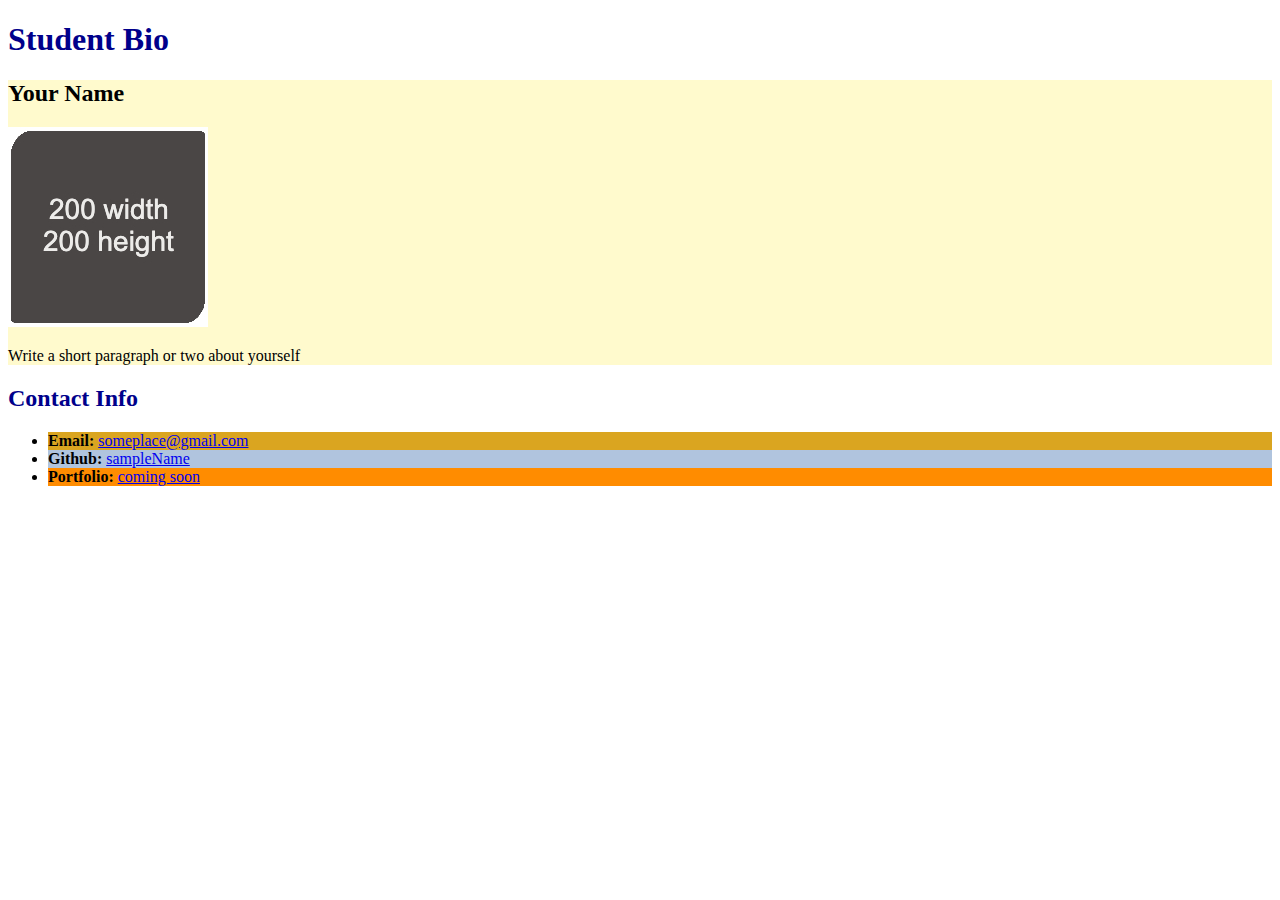
<file: activity-solutions/01-HTML-Git-CSS/08-Stu_Attributes/index.html>
<!DOCTYPE html>
<html lang="en-US">
  <head>
    <meta charset="UTF-8" />
    <title>Student Bio With Attributes</title>
    <!-- Link to stylesheet using rel and href attributes -->
    <link rel="stylesheet" href="./assets/css/style.css" />
  </head>

  <body>
    <header class="headers">
      <h1>Student Bio</h1>
    </header>
    <!-- TODO: add class attribute -->
    <section class="section">
      <h2>Your Name</h2>
      <!-- TODO: modify img attributes -->
      <img
        src="./assets/images/image-1.jpg"
        alt="200 pixel width and height placeholder"
      />
      <p>Write a short paragraph or two about yourself</p>
    </section>
    <!-- TODO: add class attribute -->
    <section>
      <h2 class="headers">Contact Info</h2>
      <ul>
        <!-- TODO: add id attribute -->
        <li id="email">
          <strong>Email:</strong> <a href="#">someplace@gmail.com</a>
        </li>
        <!-- TODO: add id attribute -->
        <li id="github"><strong>Github:</strong> <a href="#">sampleName</a></li>
        <!-- TODO: add id attribute -->
        <li id="portfolio">
          <strong>Portfolio:</strong> <a href="#">coming soon</a>
        </li>
      </ul>
    </section>
  </body>
</html>
</file>
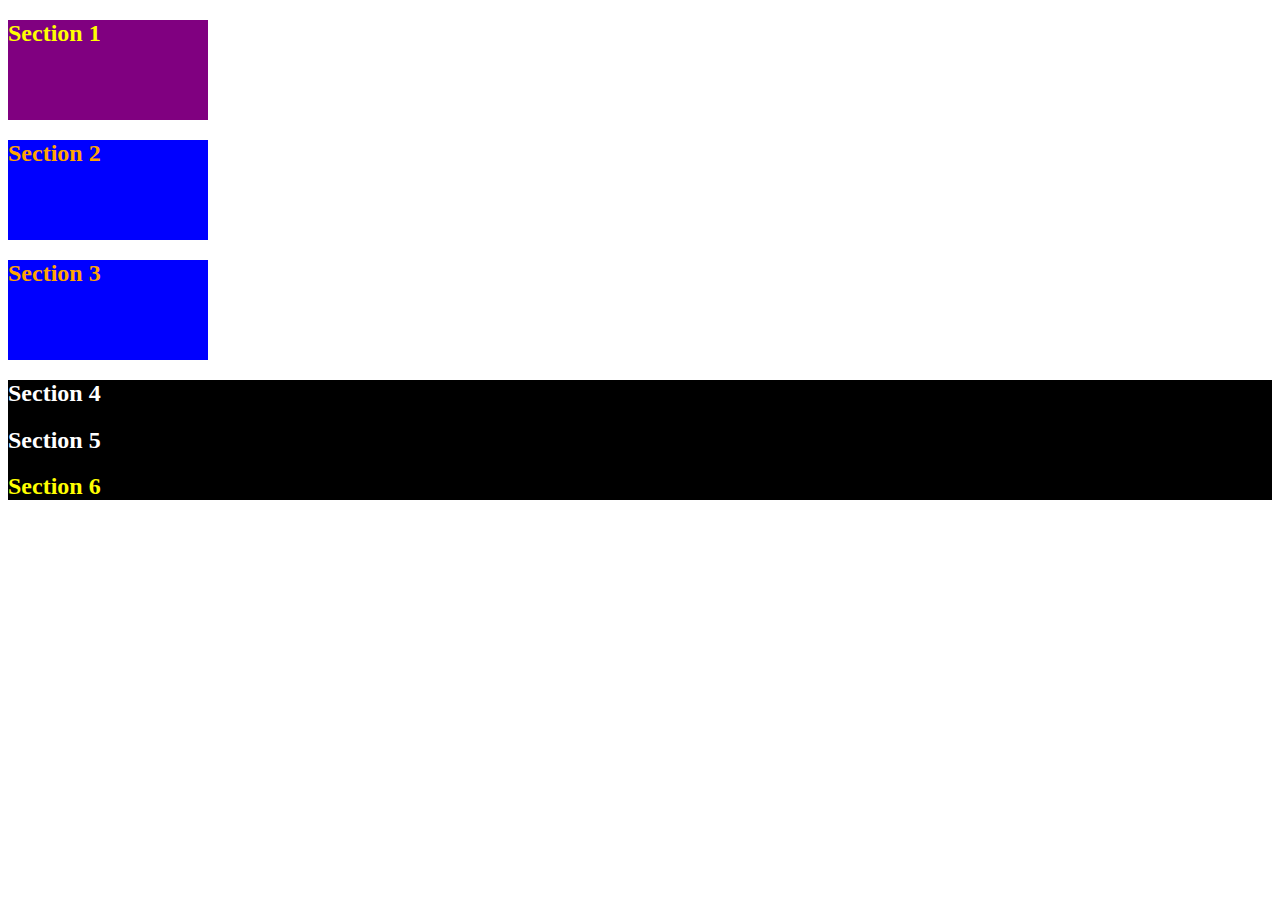
<file: activity-solutions/01-HTML-Git-CSS/10-Stu_CSS-color/index.html>
<!DOCTYPE html>
<html lang="en-US">
  <head>
    <meta charset="UTF-8" />
    <title>Colors</title>
    <link rel="stylesheet" href="./assets/css/style.css" />
  </head>

  <body>
    <section class="section" id="section-1">
      <h2>Section 1</h2>
    </section>

    <section class="section section-blue">
      <h2>Section 2</h2>
    </section>

    <section class="section section-blue">
      <h2>Section 3</h2>
    </section>

    <div class="container">
      <section class="text-white">
        <h2>Section 4</h2>
      </section>

      <section class="text-white">
        <h2>Section 5</h2>
      </section>

      <section id="section-6">
        <h2>Section 6</h2>
      </section>
    </div>
  </body>
</html>
</file>
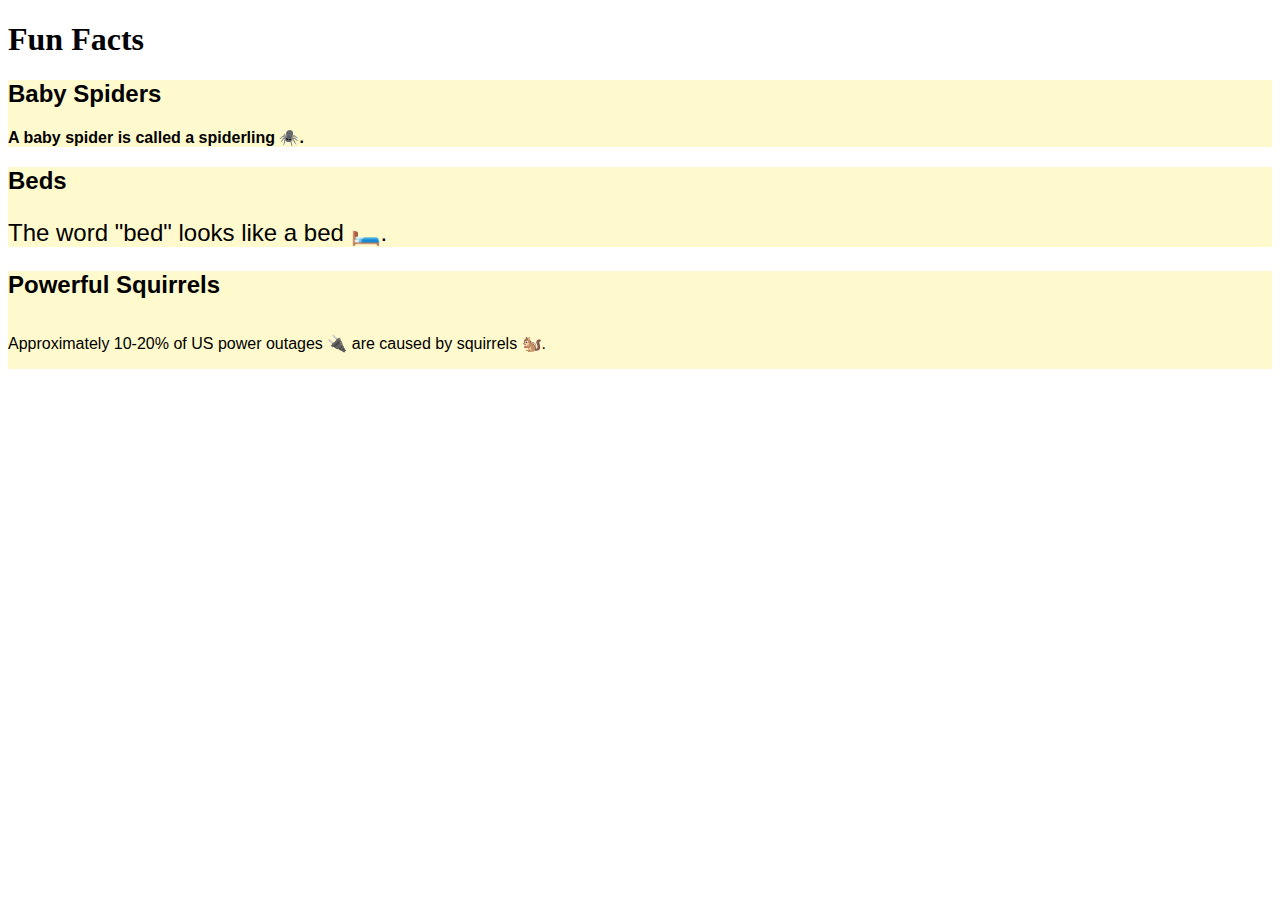
<file: activity-solutions/01-HTML-Git-CSS/12-Stu_CSS-units-font/index.html>
<!DOCTYPE html>
<html lang="en-us">
  <head>
    <meta charset="UTF-8" />
    <link rel="stylesheet" href="./assets/css/style.css" />
    <title>Units and Fonts</title>
  </head>

  <body>
    <header>
      <h1>Fun Facts</h1>
    </header>

    <section class="section">
      <h2>Baby Spiders</h2>
      <p id="fact-1">A baby spider is called a spiderling 🕷️.</p>
    </section>

    <section class="section">
      <h2>Beds</h2>
      <p id="fact-2">The word "bed" looks like a bed 🛏️.</p>
    </section>

    <section class="section">
      <h2>Powerful Squirrels</h2>
      <p id="fact-3">
        Approximately 10-20% of US power outages 🔌 are caused by squirrels 🐿️.
      </p>
    </section>
  </body>
</html>
</file>
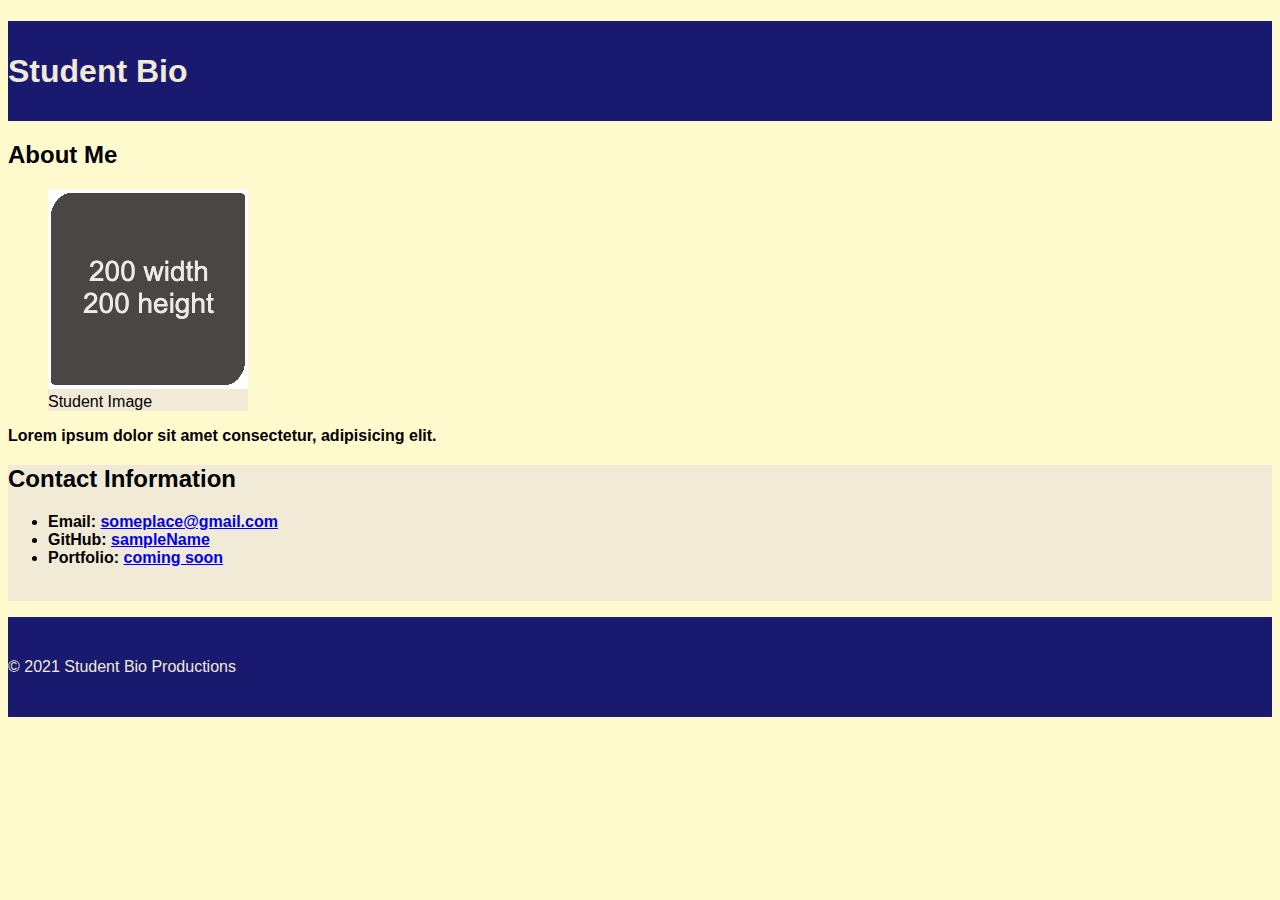
<file: activity-solutions/01-HTML-Git-CSS/14-Stu_CSS-selectors/index.html>
<!DOCTYPE html>
<html lang="en-US">
  <head>
    <meta charset="UTF-8" />
    <meta name="viewport" content="width=device-width, initial-scale=1.0" />

    <!-- link author style sheet -->
    <link rel="stylesheet" type="text/css" href="./assets/css/style.css" />
    <title>CSS Selectors</title>
  </head>

  <body>
    <!-- webpage header containing title -->
    <header>
      <h1>Student Bio</h1>
    </header>

    <!-- main content of the webpage -->
    <main>
      <!-- About me section -->
      <section>
        <h2>About Me</h2>
        <figure>
          <img
            src="./assets/images/image-1.jpg"
            alt="placeholder image with text reading 200 width 200 height"
          />
          <figcaption>Student Image</figcaption>
        </figure>
        <p class="highlighted-text">
          Lorem ipsum dolor sit amet consectetur, adipisicing elit.
        </p>
      </section>

      <!-- Contact me section -->
      <section id="contact-section">
        <h2>Contact Information</h2>
        <ul class="highlighted-text">
          <li>Email: <a href="#">someplace@gmail.com</a></li>
          <li>GitHub: <a href="#">sampleName</a></li>
          <li>Portfolio: <a href="#">coming soon</a></li>
        </ul>
        <br />
      </section>
    </main>

    <!-- webpage footer -->
    <footer>
      <p>© 2021 Student Bio Productions</p>
    </footer>
  </body>
</html>
</file>
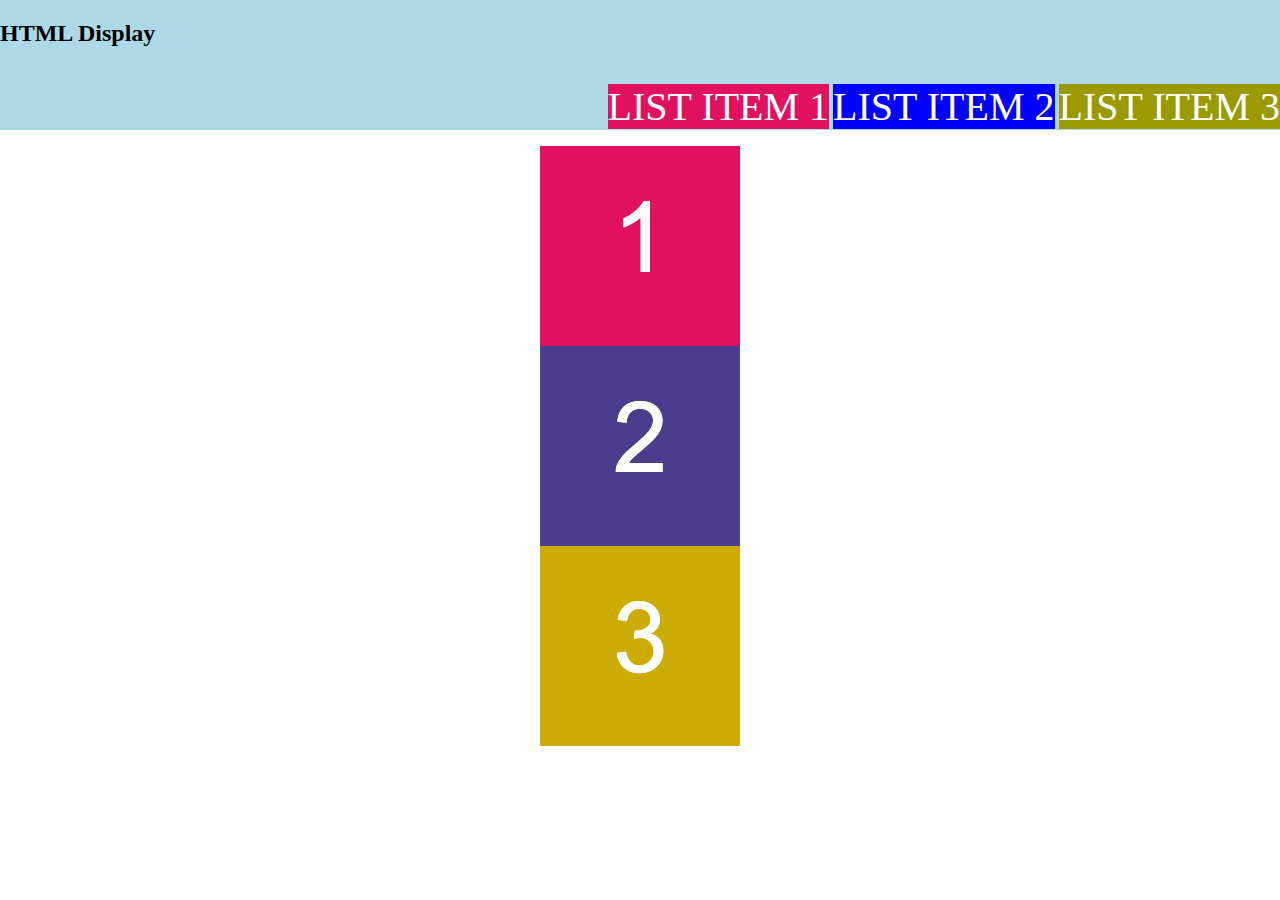
<file: activity-solutions/01-HTML-Git-CSS/16-Stu_HTML-display/index.html>
<!DOCTYPE html>
<html lang="en-US">
  <head>
    <meta charset="UTF-8" />
    <title>HTML Display</title>
    <link rel="stylesheet" href="./assets/css/style.css" />
  </head>

  <body>
    <header class="header">
      <h2>HTML Display</h2>
      <nav>
        <ul>
          <li id="item-1">LIST ITEM 1</li>
          <li id="item-2">LIST ITEM 2</li>
          <li id="item-3">LIST ITEM 3</li>
        </ul>
      </nav>
    </header>

    <section class="boxes">
      <img src="./assets/images/image-1.png" alt="box with number 1" />
      <img src="./assets/images/image-2.png" alt="box with number 2" />
      <img src="./assets/images/image-3.png" alt="box with number 3" />
    </section>
  </body>
</html>
</file>
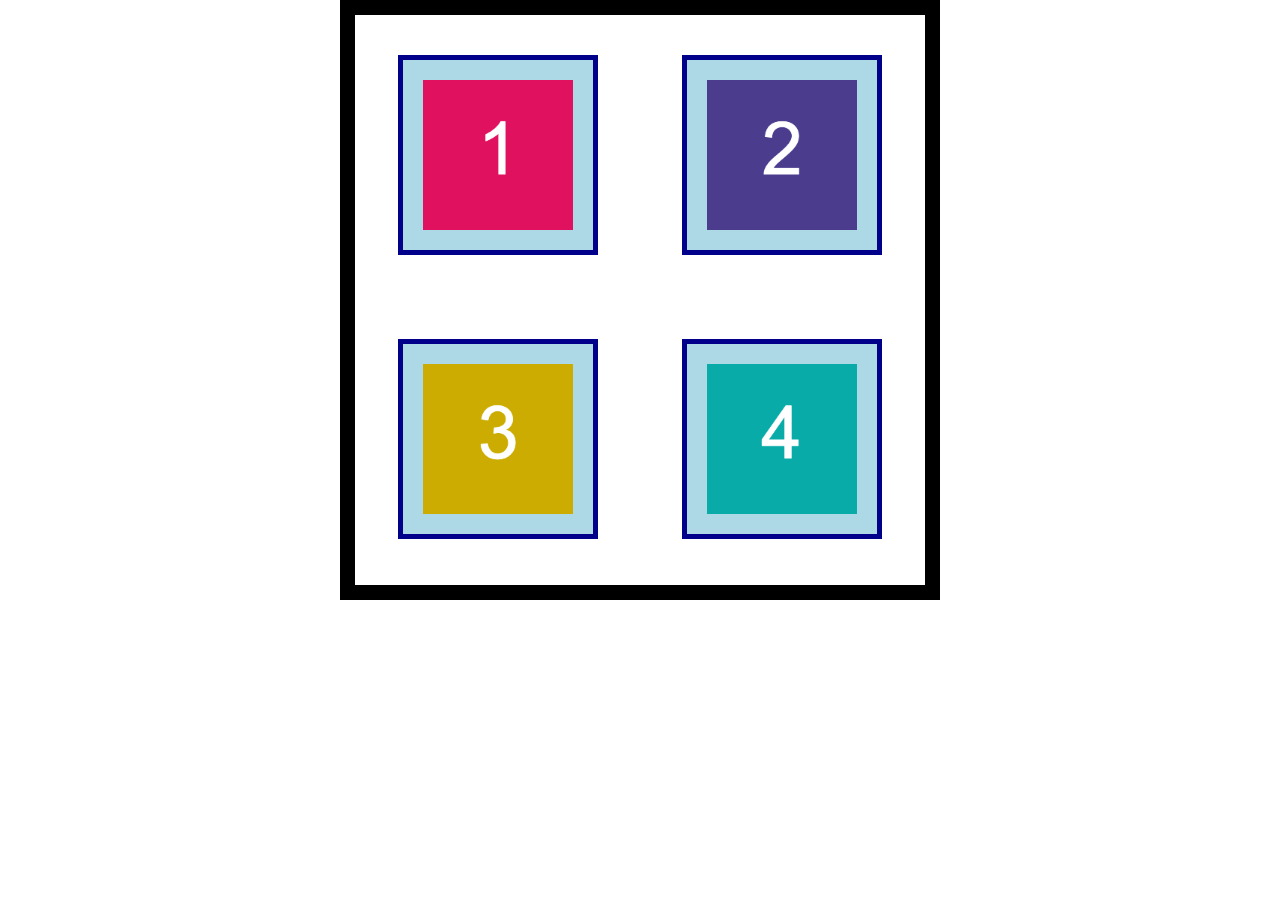
<file: activity-solutions/01-HTML-Git-CSS/18-Stu_CSS-box-model/index.html>
<!DOCTYPE html>
<html lang="en-US">
  <head>
    <meta charset="UTF-8" />
    <title>HTML Box Model</title>
    <link rel="stylesheet" type="text/css" href="./assets/css/style.css" />
  </head>

  <body>
    <section class="section">
      <img src="./assets/images/image-1.png" alt="box with number 1" />
      <img src="./assets/images/image-2.png" alt="box with number 2" />
      <img src="./assets/images/image-3.png" alt="box with number 3" />
      <img src="./assets/images/image-4.png" alt="box with number 4" />
    </section>
  </body>
</html>
</file>
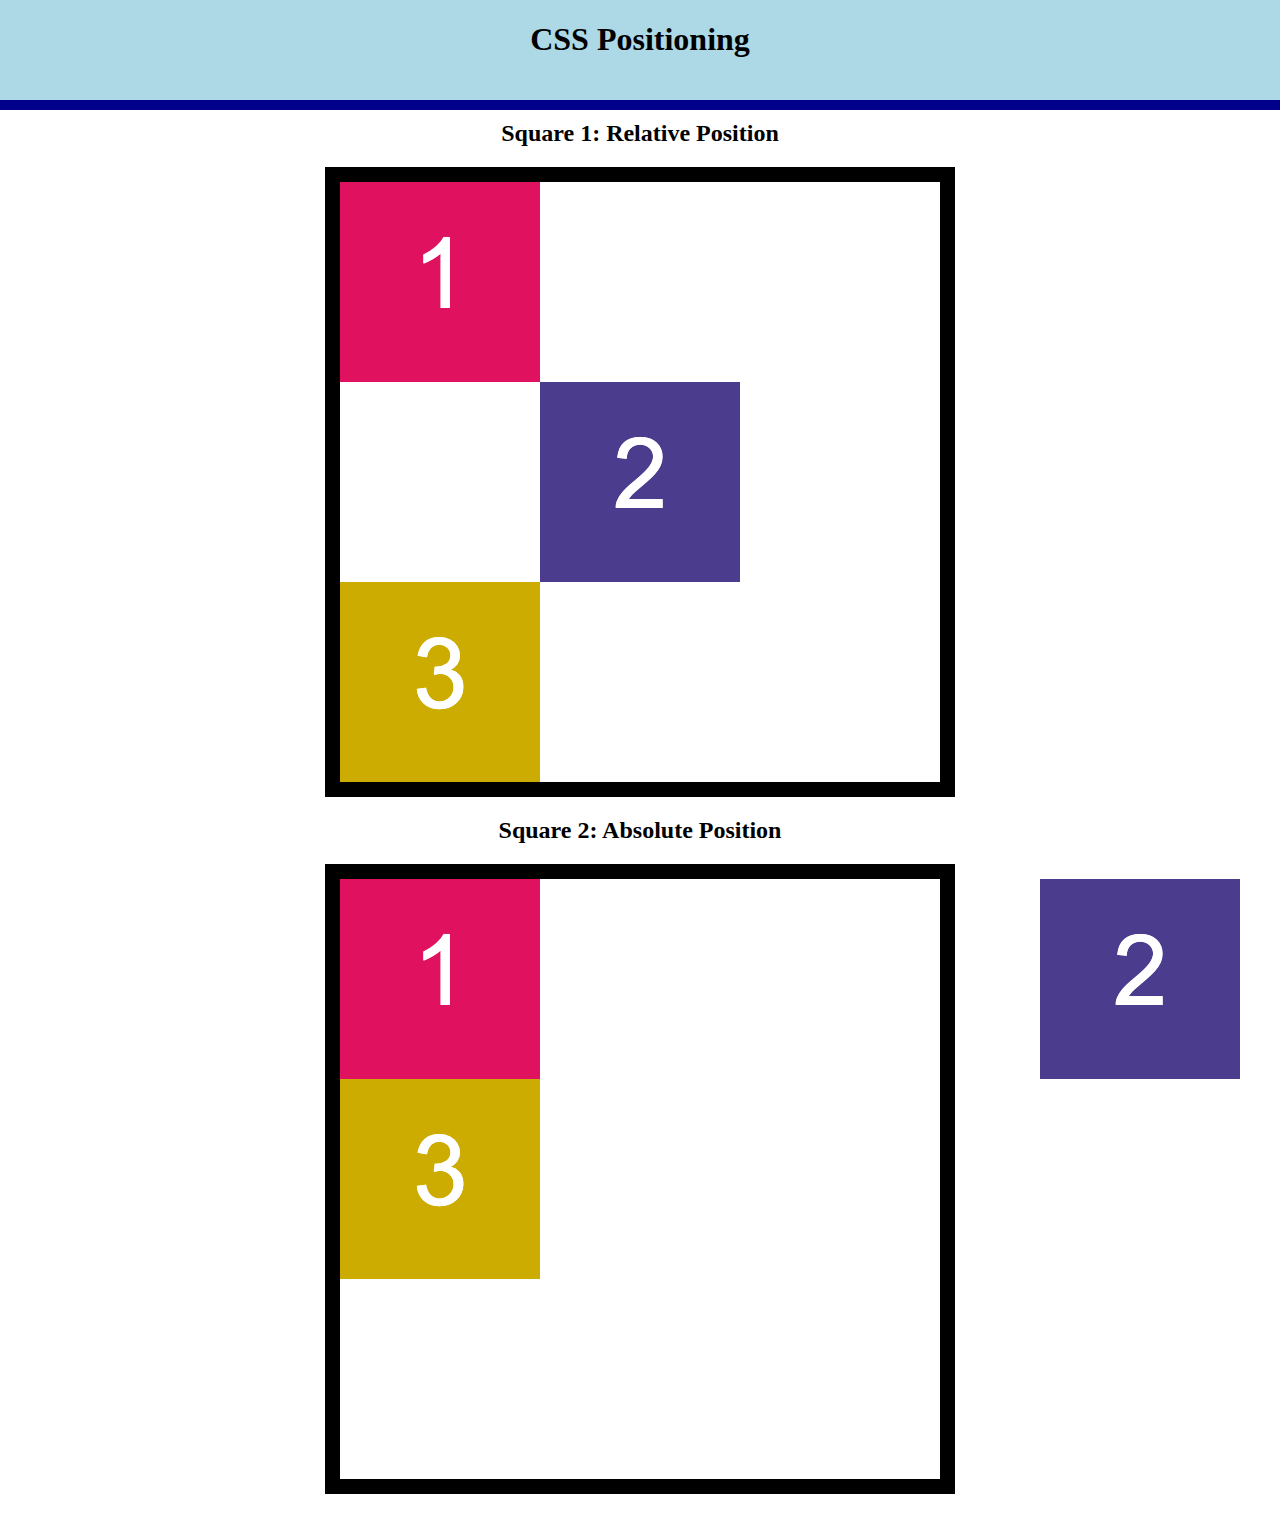
<file: activity-solutions/01-HTML-Git-CSS/20-Stu_CSS-positioning/index.html>
<!DOCTYPE html>
<html lang="en-US">
  <head>
    <meta charset="UTF-8" />
    <title>CSS Positioning</title>
    <link rel="stylesheet" type="text/css" href="./assets/css/style.css" />
  </head>

  <body>
    <header>
      <h1>CSS Positioning</h1>
    </header>

    <main>
      <section>
        <h2>Square 1: Relative Position</h2>
        <div class="container">
          <img src="./assets/images/image-1.png" alt="box with number 1" />
          <img
            id="relative-box-2"
            src="./assets/images/image-2.png"
            alt="box with number 2"
          />
          <img src="./assets/images/image-3.png" alt="box with number 3" />
        </div>
      </section>

      <section>
        <h2>Square 2: Absolute Position</h2>
        <div class="container absolute-container">
          <img src="./assets/images/image-1.png" alt="box with number 1" />
          <img
            id="absolute-box-2"
            src="./assets/images/image-2.png"
            alt="box with number 2"
          />
          <img src="./assets/images/image-3.png" alt="box with number 3" />
        </div>
      </section>
    </main>
  </body>
</html>
</file>
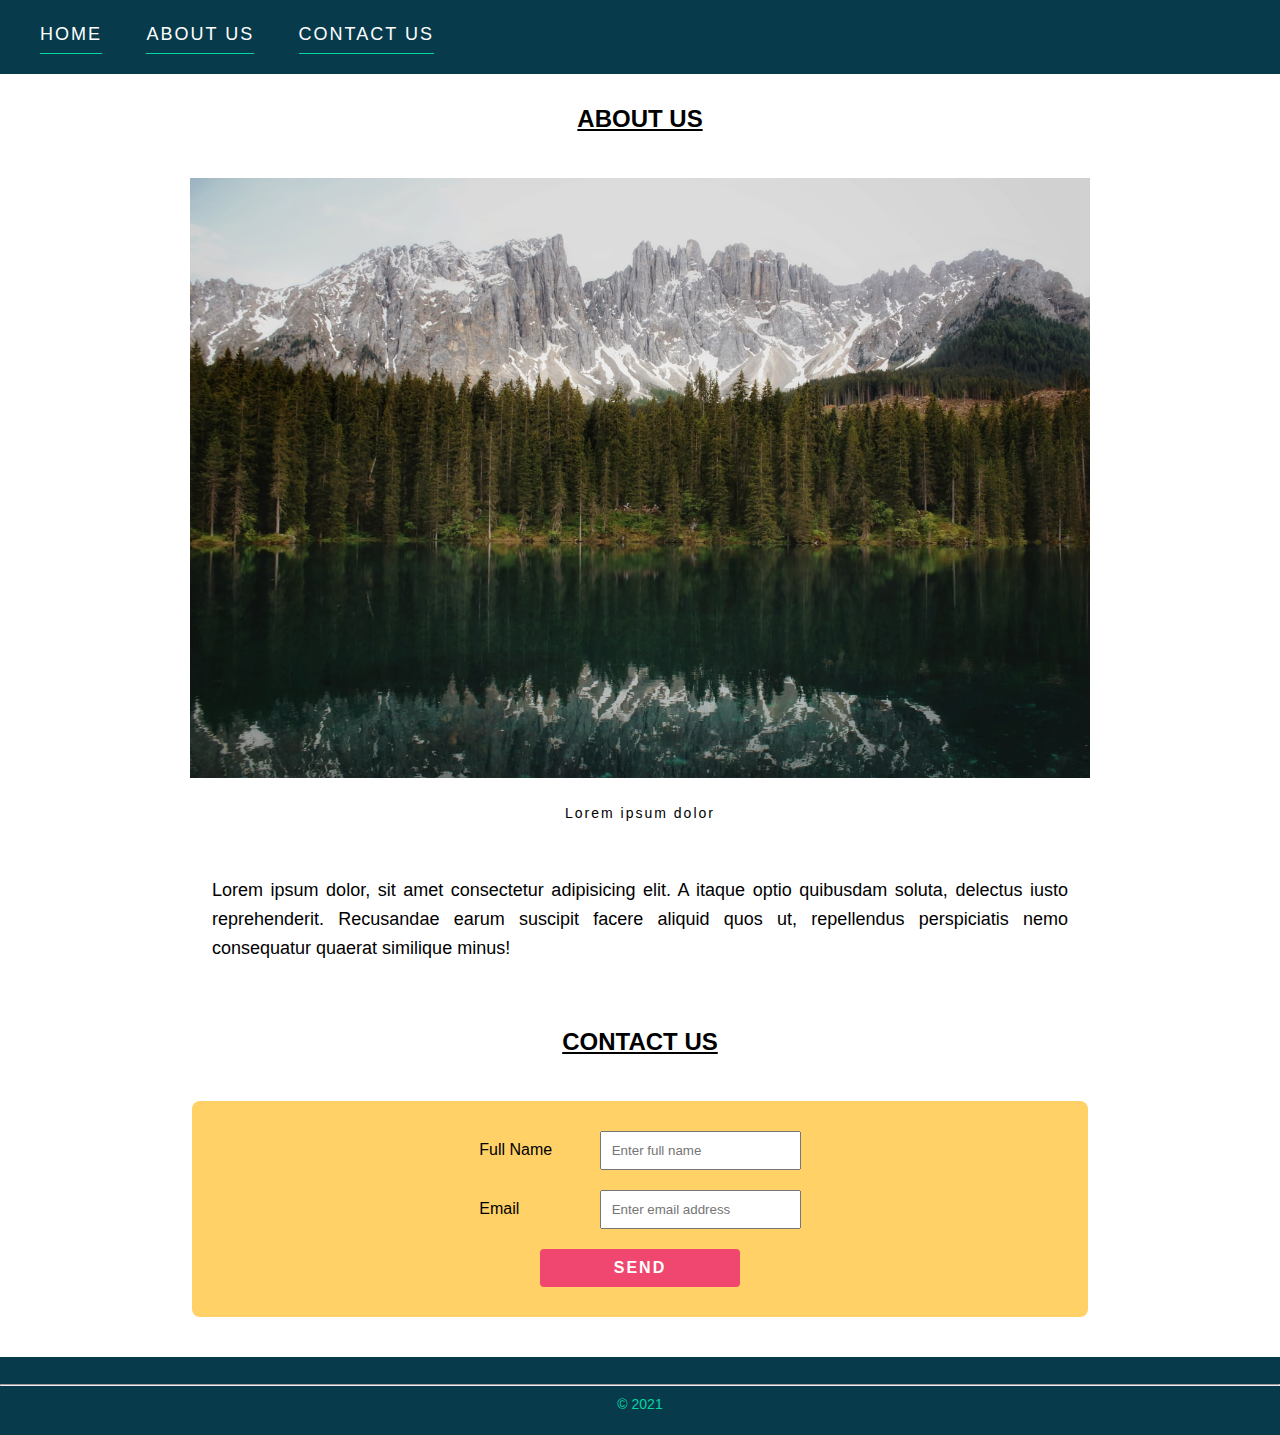
<file: activity-solutions/01-HTML-Git-CSS/22-Stu_Mini-Project/index.html>
<!DOCTYPE html>
<html lang="en">
  <head>
    <meta charset="UTF-8" />
    <meta http-equiv="X-UA-Compatible" content="IE=edge" />
    <meta name="viewport" content="width=device-width, initial-scale=1.0" />
    <link rel="stylesheet" href="./assets/css/styles.css" />
    <title>Landing Page</title>
  </head>
  <body>
    <!-- header with nav bar -->
    <header class="header">
      <nav>
        <div class="nav-item"><a href="#home" class="nav-link">Home</a></div>
        <div class="nav-item">
          <a href="#about-us" class="nav-link">About Us</a>
        </div>
        <div class="nav-item">
          <a href="#contact-us" class="nav-link">Contact Us</a>
        </div>
      </nav>
    </header>

    <!-- main content with image and contact form -->
    <main class="main" id="#home">
      <!-- about us section with image -->
      <section id="about-us">
        <h2 class="title">About Us</h2>
        <figure class="figure">
          <img
            src="./assets/images/banner.png"
            alt="mountain with trees and a lake"
            class="banner-img"
          />
          <figcaption class="caption">Lorem ipsum dolor</figcaption>
        </figure>

        <p class="content">
          Lorem ipsum dolor, sit amet consectetur adipisicing elit. A itaque
          optio quibusdam soluta, delectus iusto reprehenderit. Recusandae earum
          suscipit facere aliquid quos ut, repellendus perspiciatis nemo
          consequatur quaerat similique minus!
        </p>
      </section>

      <!-- contact us section with form -->
      <section id="contact-us">
        <h2 class="title">Contact Us</h2>
        <form class="contact-form">
          <div class="form-control">
            <label for="name" class="form-label">Full Name</label>
            <input
              type="text"
              id="name"
              placeholder="Enter full name"
              class="form-input"
            />
          </div>
          <div class="form-control">
            <label for="email" class="form-label">Email</label>
            <input
              type="text"
              id="email"
              placeholder="Enter email address"
              class="form-input"
            />
          </div>
          <div class="form-control">
            <button class="btn">Send</button>
          </div>
        </form>
      </section>
    </main>

    <!-- footer of webpage -->
    <footer class="footer">
      <hr />
      <div>&copy; 2021</div>
    </footer>
  </body>
</html>
</file>
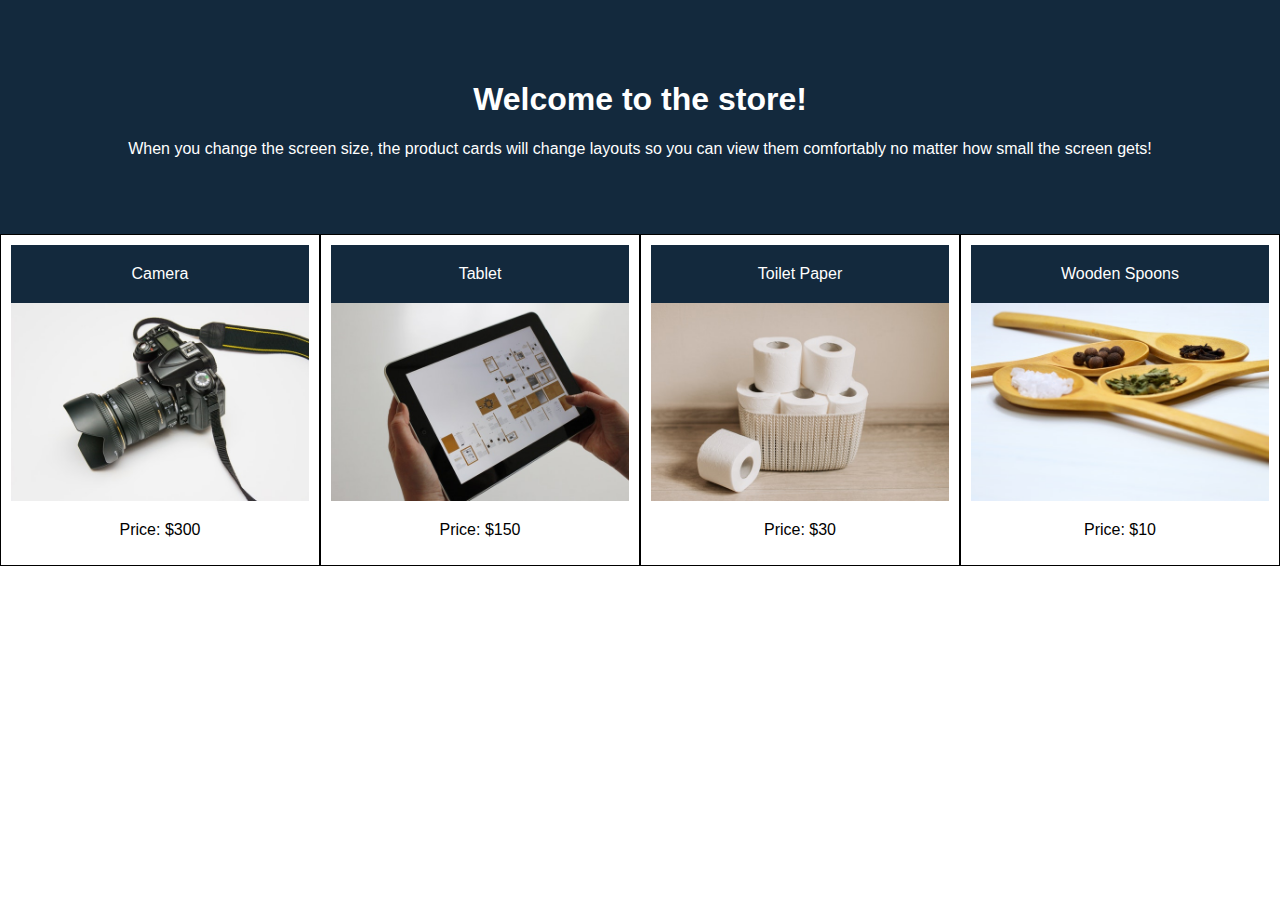
<file: activity-solutions/02-Advanced-CSS/02-Stu_Media-Query-Screen/index.html>
<!DOCTYPE html>
<html>
  <head>
    <title>Media Query for Screen</title>
    <meta charset="UTF-8" />
    <meta name="viewport" content="width=device-width, initial-scale=1" />
    <link rel="stylesheet" type="text/css" href="./assets/css/style.css" />
  </head>
  <body>
    <header>
      <h1>Welcome to the store!</h1>
      <p>
        When you change the screen size, the product cards will change layouts
        so you can view them comfortably no matter how small the screen gets!
      </p>
    </header>

    <main>
      <section class="card">
        <header>Camera</header>
        <img src="./assets/images/camera.jpg" alt="black camera" />
        <p>Price: $300</p>
      </section>
      <section class="card">
        <header>Tablet</header>
        <img src="./assets/images/tablet.jpg" alt="tablet held in hands" />
        <p>Price: $150</p>
      </section>
      <section class="card">
        <header>Toilet Paper</header>
        <img
          src="./assets/images/toilet-paper.jpg"
          alt="rolls of toilet paper in a basket"
        />
        <p>Price: $30</p>
      </section>
      <section class="card">
        <header>Wooden Spoons</header>
        <img
          src="./assets/images/wooden-spoons.jpg"
          alt="4 wooden spoons with different seasonings"
        />
        <p>Price: $10</p>
      </section>
    </main>
  </body>
</html>
</file>
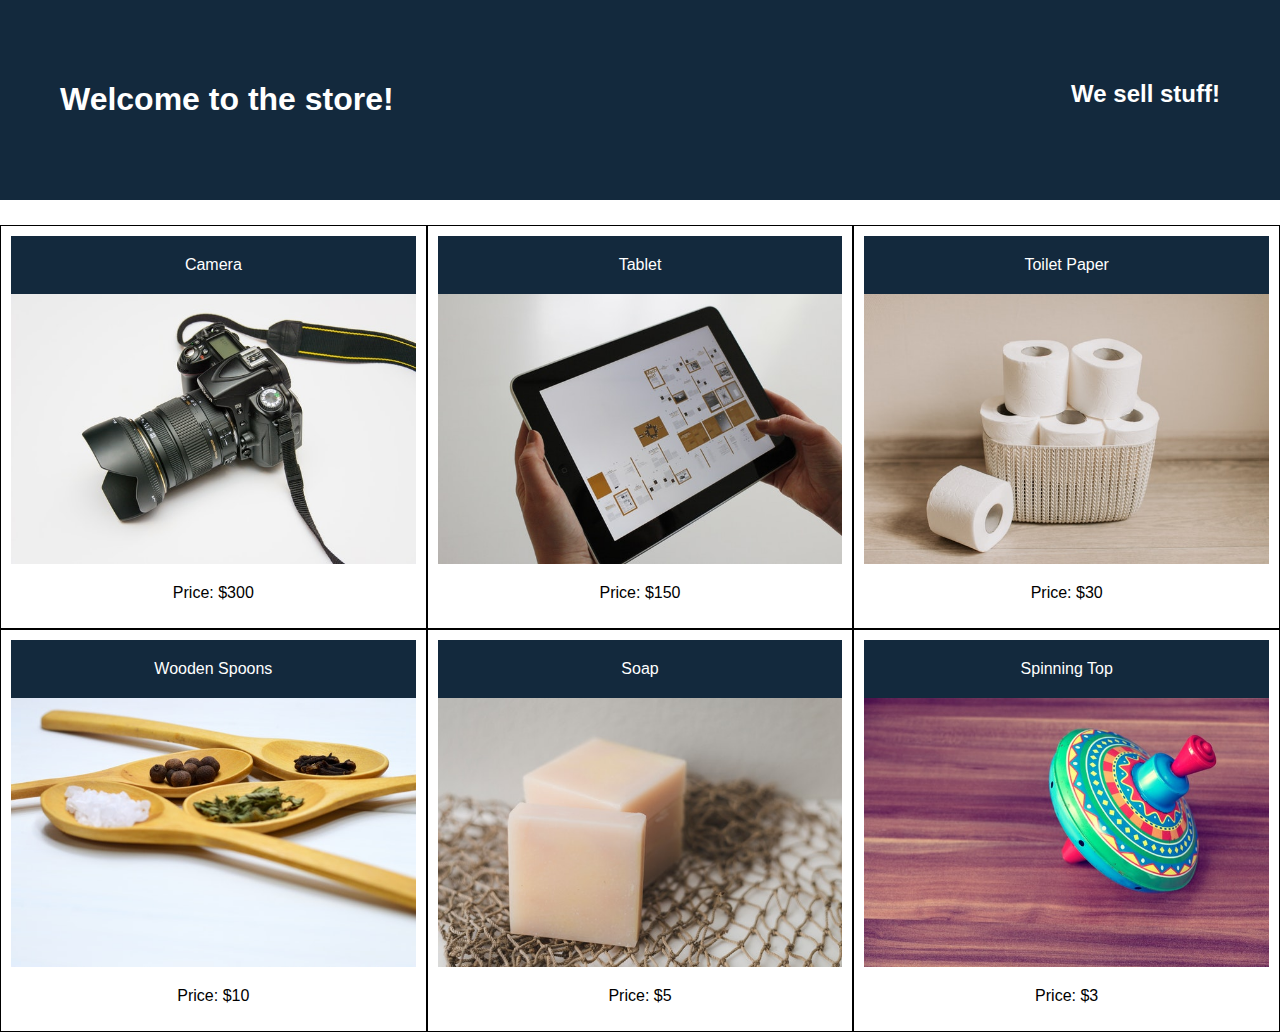
<file: activity-solutions/02-Advanced-CSS/04-Stu_Flexbox-Layout/index.html>
<!DOCTYPE html>
<html lang="en">
  <head>
    <title>Flexbox</title>
    <meta charset="UTF-8" />
    <meta name="viewport" content="width=device-width, initial-scale=1" />
    <link rel="stylesheet" type="text/css" href="./assets/css/style.css" />
  </head>

  <body>
    <header class="main-header">
      <h1>Welcome to the store!</h1>
      <h2>We sell stuff!</h2>
    </header>

    <main>
      <section class="card">
        <header>Camera</header>
        <img src="./assets/images/camera.jpg" alt="camera" />
        <p>Price: $300</p>
      </section>
      <section class="card">
        <header>Tablet</header>
        <img src="./assets/images/tablet.jpg" alt="tablet" />
        <p>Price: $150</p>
      </section>
      <section class="card">
        <header>Toilet Paper</header>
        <img src="./assets/images/toilet-paper.jpg" alt="toilet paper" />
        <p>Price: $30</p>
      </section>
      <section class="card">
        <header>Wooden Spoons</header>
        <img src="./assets/images/wooden-spoons.jpg" alt="wooden spoons" />
        <p>Price: $10</p>
      </section>
      <section class="card">
        <header>Soap</header>
        <img src="./assets/images/soap.jpg" alt="soap" />
        <p>Price: $5</p>
      </section>
      <section class="card">
        <header>Spinning Top</header>
        <img src="./assets/images/spinning-top.jpg" alt="spinning top" />
        <p>Price: $3</p>
      </section>
    </main>
  </body>
</html>
</file>
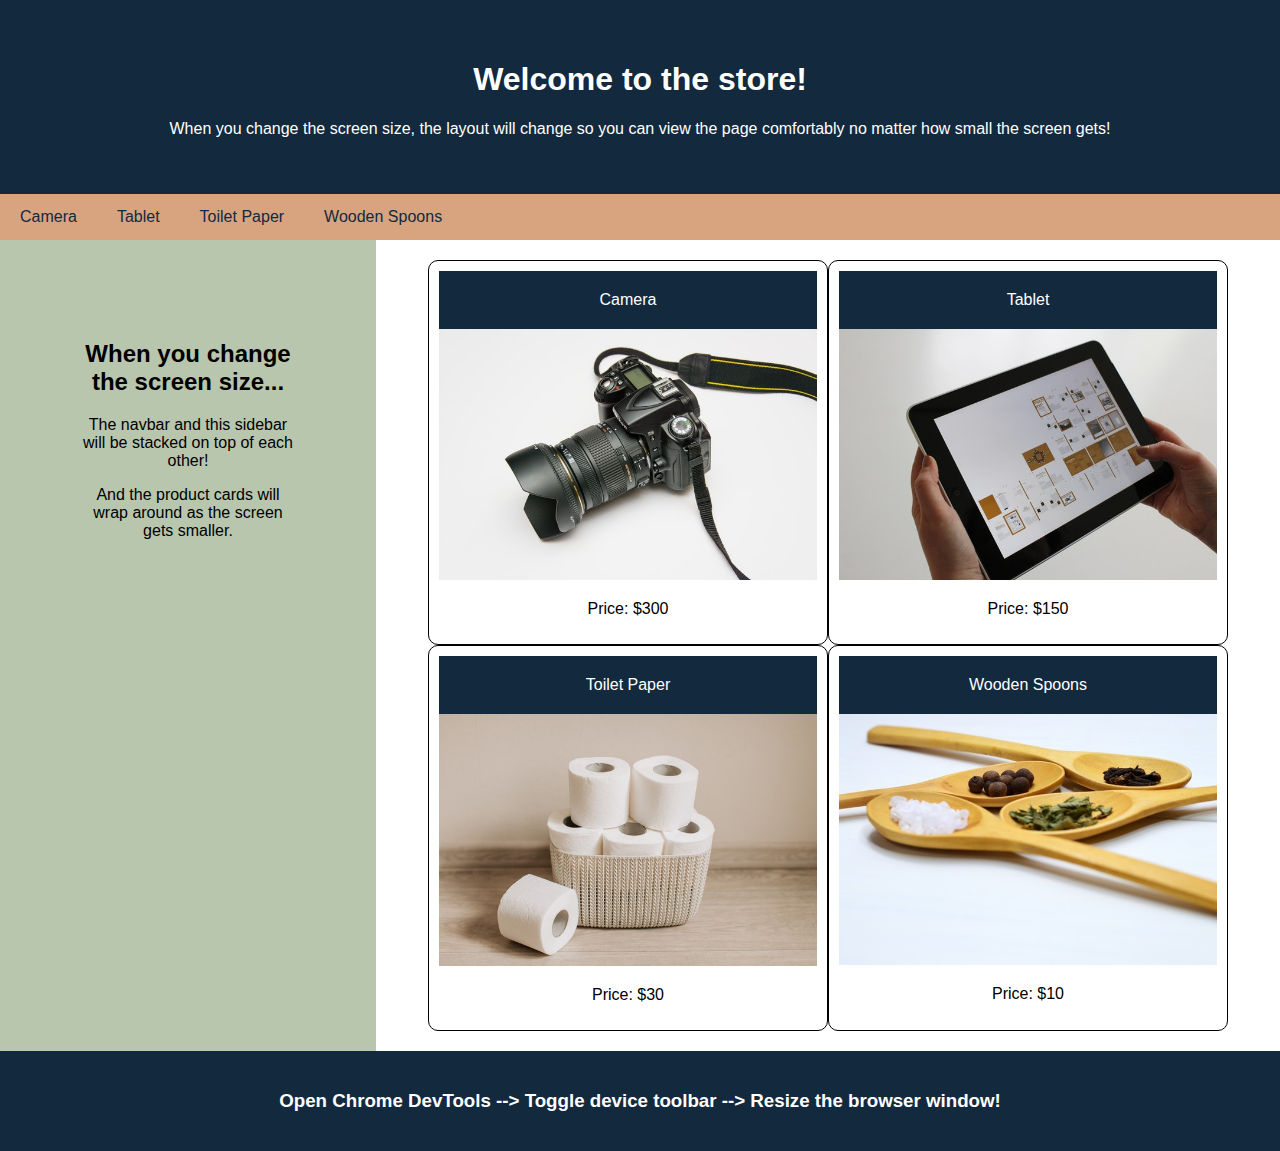
<file: activity-solutions/02-Advanced-CSS/06-Stu_Responsive-Design/index.html>
<!DOCTYPE html>
<html>
  <head>
    <title>Responsive Web Design</title>
    <meta charset="UTF-8" />
    <meta name="viewport" content="width=device-width, initial-scale=1" />
    <link rel="stylesheet" type="text/css" href="./assets/css/style.css" />
  </head>
  <body>
    <!-- Header -->
    <header>
      <h1>Welcome to the store!</h1>
      <p>
        When you change the screen size, the layout will change so you can view
        the page comfortably no matter how small the screen gets!
      </p>
    </header>

    <!-- Navbar -->
    <nav>
      <a href="#">Camera</a>
      <a href="#">Tablet</a>
      <a href="#">Toilet Paper</a>
      <a href="#">Wooden Spoons</a>
    </nav>

    <!-- Body -->
    <main>
      <!-- Sidebar -->
      <aside>
        <h2>When you change the screen size...</h2>
        <p>The navbar and this sidebar will be stacked on top of each other!</p>
        <p>
          And the product cards will wrap around as the screen gets smaller.
        </p>
      </aside>
      <!-- Product Cards -->
      <div class="products">
        <section class="card">
          <header>Camera</header>
          <img src="./assets/images/camera.jpg" alt="black camera" />
          <p>Price: $300</p>
        </section>
        <section class="card">
          <header>Tablet</header>
          <img src="./assets/images/tablet.jpg" alt="tablet held in hands" />
          <p>Price: $150</p>
        </section>
        <section class="card">
          <header>Toilet Paper</header>
          <img
            src="./assets/images/toilet-paper.jpg"
            alt="rolls of toilet paper in a basket"
          />
          <p>Price: $30</p>
        </section>
        <section class="card">
          <header>Wooden Spoons</header>
          <img
            src="./assets/images/wooden-spoons.jpg"
            alt="4 wooden spoons with different seasonings"
          />
          <p>Price: $10</p>
        </section>
      </div>
    </main>

    <!-- Footer -->
    <footer>
      <h3>
        Open Chrome DevTools --> Toggle device toolbar --> Resize the browser
        window!
      </h3>
    </footer>
  </body>
</html>
</file>
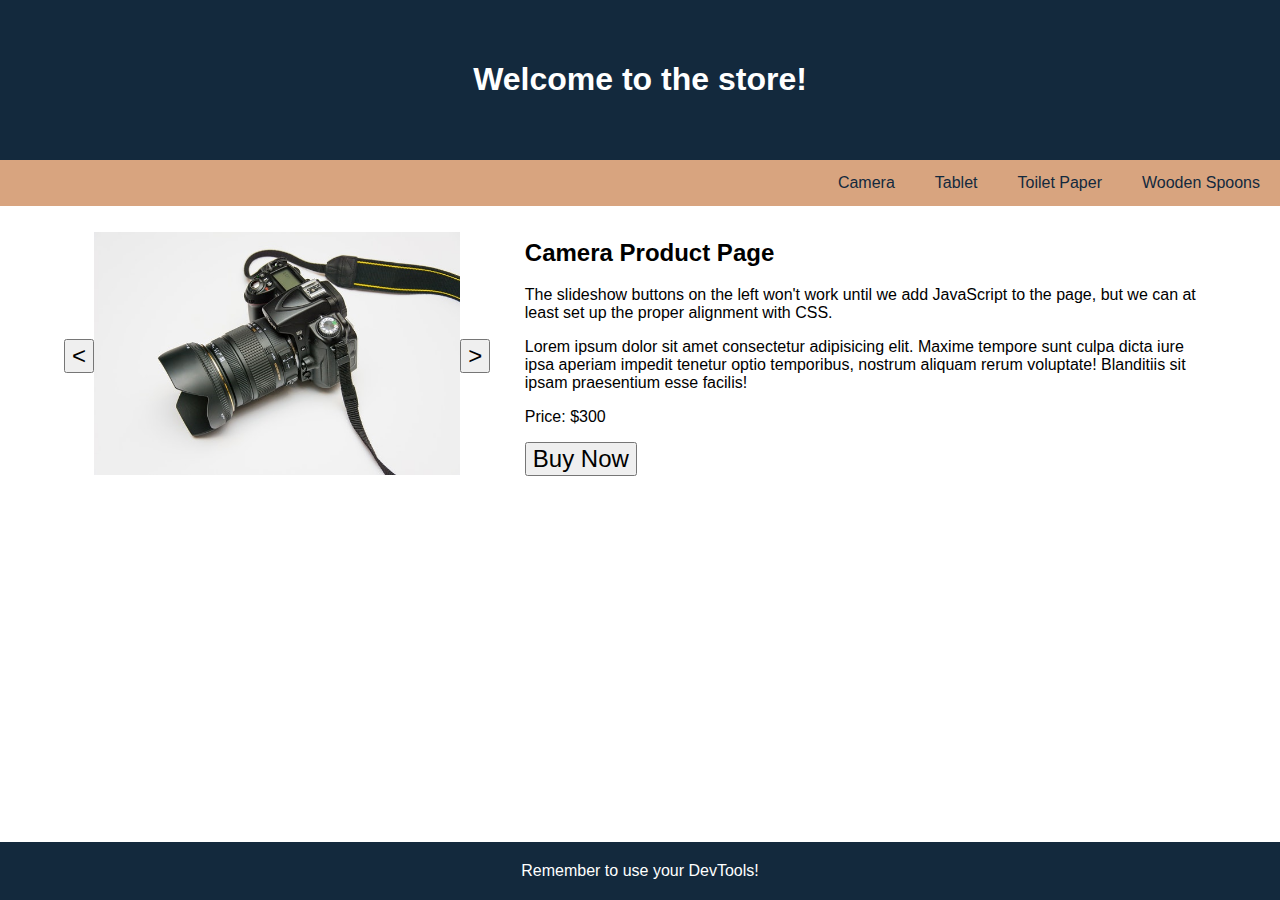
<file: activity-solutions/02-Advanced-CSS/08-Stu_Flexbox-Placement/index.html>
<!DOCTYPE html>
<html lang="en">
  <head>
    <title>Flexbox Alignment</title>
    <meta charset="UTF-8" />
    <meta name="viewport" content="width=device-width, initial-scale=1" />
    <link rel="stylesheet" type="text/css" href="./assets/css/style.css" />
  </head>

  <body>
    <header>
      <h1>Welcome to the store!</h1>
    </header>

    <nav>
      <a href="#">Camera</a>
      <a href="#">Tablet</a>
      <a href="#">Toilet Paper</a>
      <a href="#">Wooden Spoons</a>
    </nav>

    <main>
      <section class="product">
        <div class="product-slideshow">
          <button>&lt;</button>
          <!-- Wrap the image in a div to avoid weird flexbox behavior -->
          <div>
            <img
              class="product-image"
              src="./assets/images/camera.jpg"
              alt="camera"
            />
          </div>
          <button>&gt;</button>
        </div>
        <div class="product-details">
          <h2>Camera Product Page</h2>
          <p>
            The slideshow buttons on the left won't work until we add JavaScript
            to the page, but we can at least set up the proper alignment with
            CSS.
          </p>
          <p>
            Lorem ipsum dolor sit amet consectetur adipisicing elit. Maxime
            tempore sunt culpa dicta iure ipsa aperiam impedit tenetur optio
            temporibus, nostrum aliquam rerum voluptate! Blanditiis sit ipsam
            praesentium esse facilis!
          </p>
          <p>Price: $300</p>
          <p>
            <button>Buy Now</button>
          </p>
        </div>
      </section>
    </main>

    <footer>Remember to use your DevTools!</footer>
  </body>
</html>
</file>
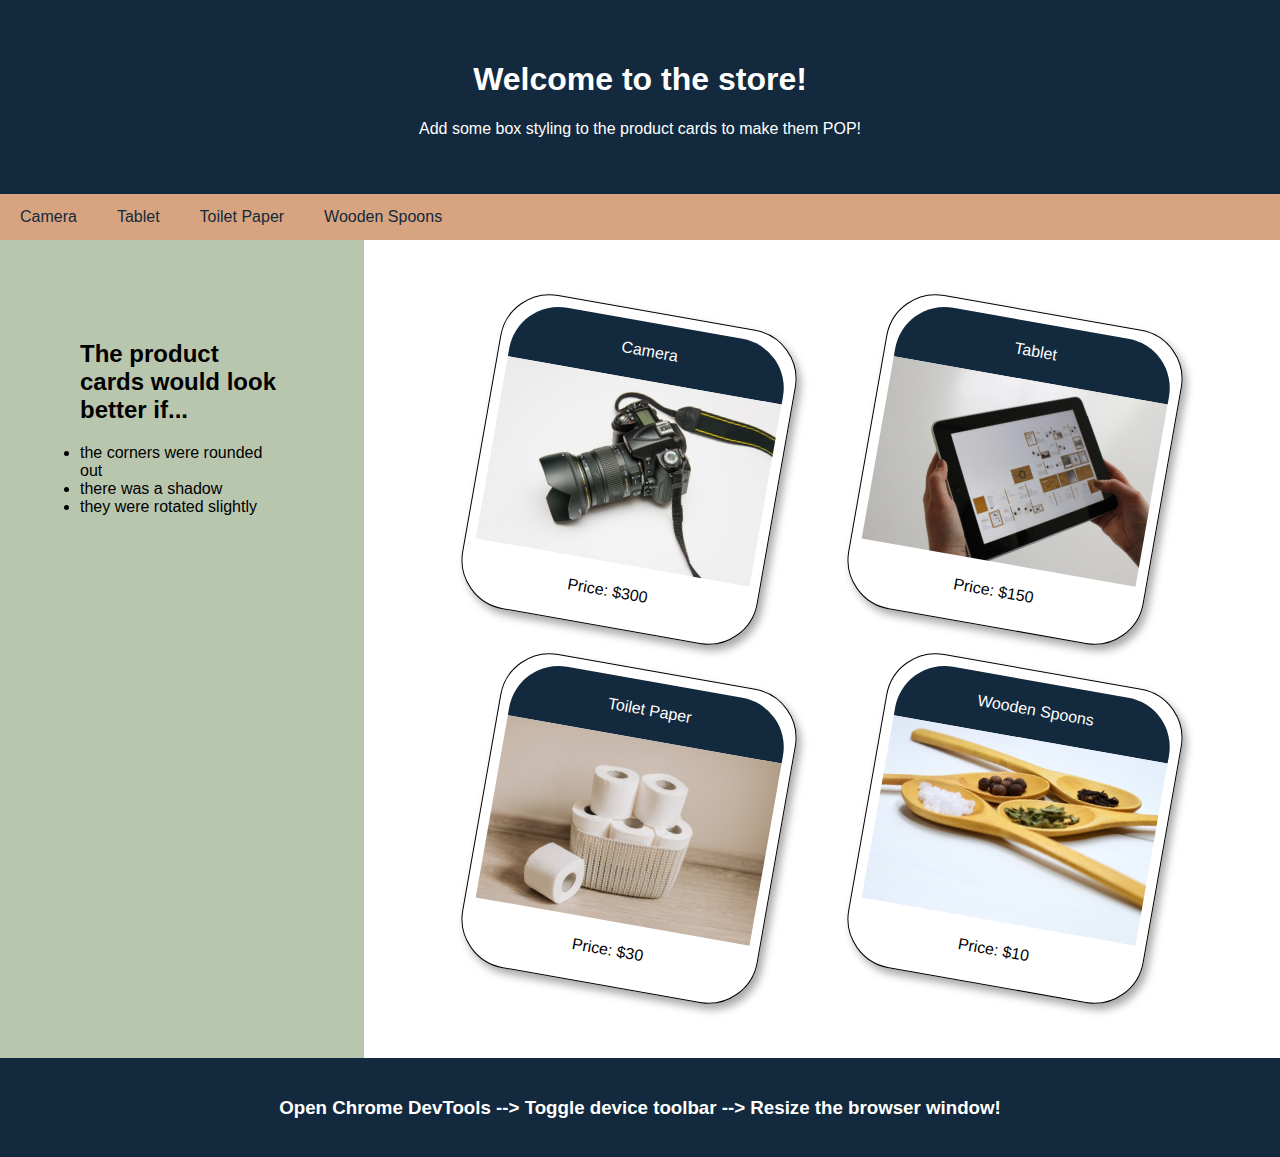
<file: activity-solutions/02-Advanced-CSS/10-Stu_Box-Styling/index.html>
<!DOCTYPE html>
<html>
  <head>
    <title>CSS Box Styling</title>
    <meta charset="UTF-8" />
    <meta name="viewport" content="width=device-width, initial-scale=1" />
    <link rel="stylesheet" type="text/css" href="./assets/css/style.css" />
  </head>
  <body>
    <!-- Header -->
    <header>
      <h1>Welcome to the store!</h1>
      <p>Add some box styling to the product cards to make them POP!</p>
    </header>

    <!-- Navbar -->
    <nav>
      <a href="#">Camera</a>
      <a href="#">Tablet</a>
      <a href="#">Toilet Paper</a>
      <a href="#">Wooden Spoons</a>
    </nav>

    <!-- Body -->
    <main>
      <!-- Sidebar -->
      <aside>
        <h2>The product cards would look better if...</h2>
        <li>the corners were rounded out</li>
        <li>there was a shadow</li>
        <li>they were rotated slightly</li>
      </aside>
      <!-- Product Cards -->
      <div class="products">
        <section class="card">
          <header>Camera</header>
          <img src="./assets/images/camera.jpg" alt="black camera" />
          <p>Price: $300</p>
        </section>
        <section class="card">
          <header>Tablet</header>
          <img src="./assets/images/tablet.jpg" alt="tablet held in hands" />
          <p>Price: $150</p>
        </section>
        <section class="card">
          <header>Toilet Paper</header>
          <img
            src="./assets/images/toilet-paper.jpg"
            alt="rolls of toilet paper in a basket"
          />
          <p>Price: $30</p>
        </section>
        <section class="card">
          <header>Wooden Spoons</header>
          <img
            src="./assets/images/wooden-spoons.jpg"
            alt="4 wooden spoons with different seasonings"
          />
          <p>Price: $10</p>
        </section>
      </div>
    </main>

    <!-- Footer -->
    <footer>
      <h3>
        Open Chrome DevTools --> Toggle device toolbar --> Resize the browser
        window!
      </h3>
    </footer>
  </body>
</html>
</file>
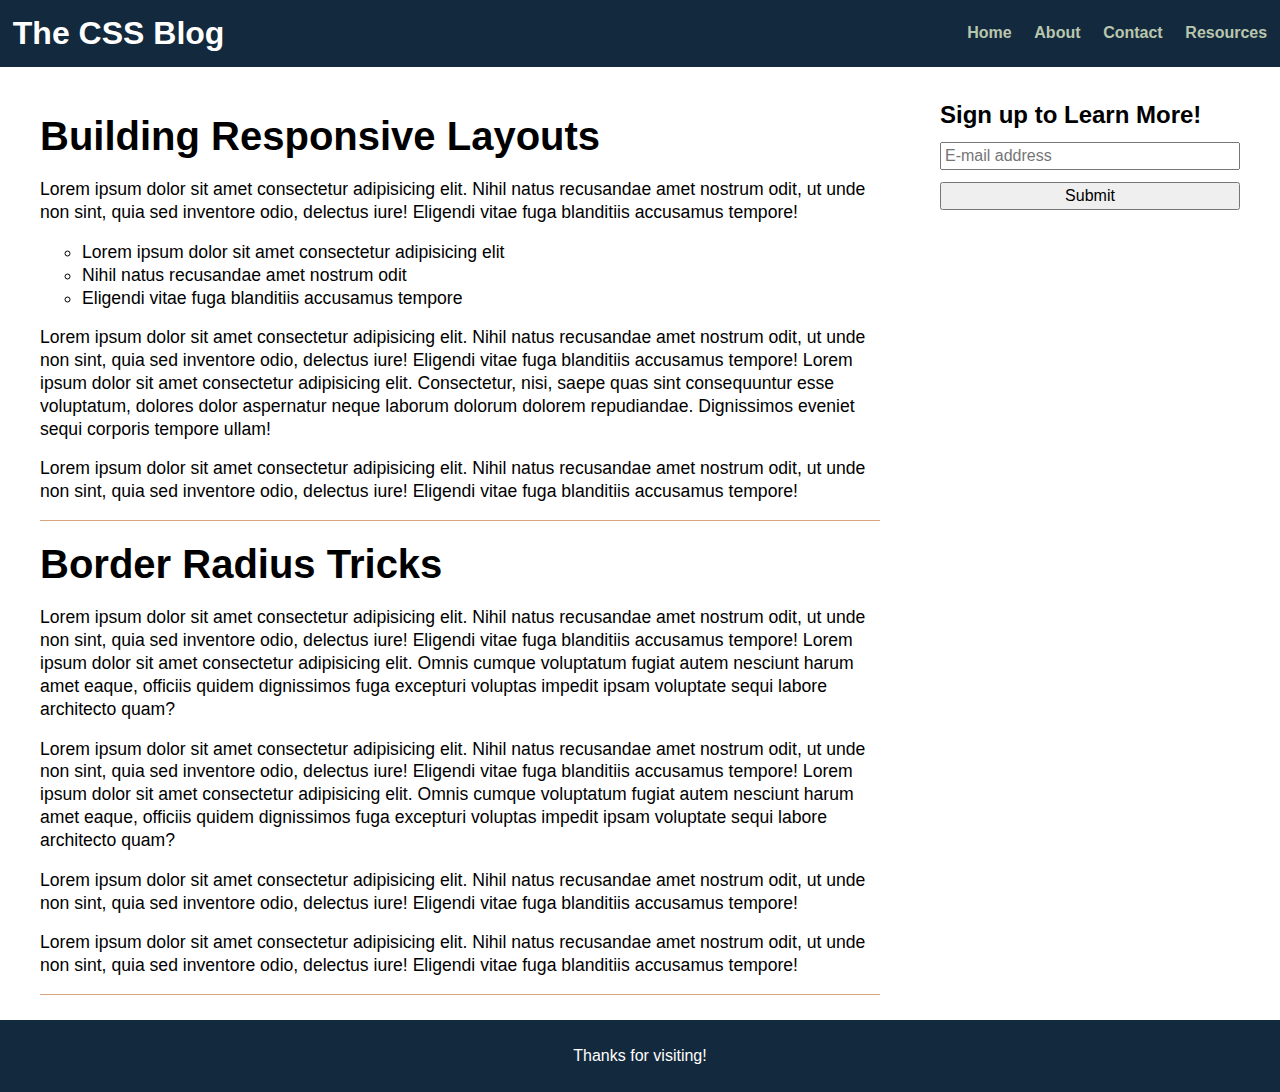
<file: activity-solutions/02-Advanced-CSS/12-Stu_CSS-Resets/index.html>
<!DOCTYPE html>
<html lang="en">
  <head>
    <meta charset="UTF-8" />
    <meta name="viewport" content="width=device-width, initial-scale=1.0" />
    <title>CSS Resets</title>
    <link rel="stylesheet" href="./assets/css/reset.css" />
    <link rel="stylesheet" href="./assets/css/style.css" />
  </head>

  <body>
    <header>
      <h1>The CSS Blog</h1>
      <nav>
        <ul>
          <li><a href="#">Home</a></li>
          <li><a href="#">About</a></li>
          <li><a href="#">Contact</a></li>
          <li><a href="#">Resources</a></li>
        </ul>
      </nav>
    </header>

    <main>
      <section>
        <article>
          <h2>Building Responsive Layouts</h2>
          <div>
            <p>
              Lorem ipsum dolor sit amet consectetur adipisicing elit. Nihil
              natus recusandae amet nostrum odit, ut unde non sint, quia sed
              inventore odio, delectus iure! Eligendi vitae fuga blanditiis
              accusamus tempore!
            </p>
            <ul>
              <li>Lorem ipsum dolor sit amet consectetur adipisicing elit</li>
              <li>Nihil natus recusandae amet nostrum odit</li>
              <li>Eligendi vitae fuga blanditiis accusamus tempore</li>
            </ul>
            <p>
              Lorem ipsum dolor sit amet consectetur adipisicing elit. Nihil
              natus recusandae amet nostrum odit, ut unde non sint, quia sed
              inventore odio, delectus iure! Eligendi vitae fuga blanditiis
              accusamus tempore! Lorem ipsum dolor sit amet consectetur
              adipisicing elit. Consectetur, nisi, saepe quas sint consequuntur
              esse voluptatum, dolores dolor aspernatur neque laborum dolorum
              dolorem repudiandae. Dignissimos eveniet sequi corporis tempore
              ullam!
            </p>
            <p>
              Lorem ipsum dolor sit amet consectetur adipisicing elit. Nihil
              natus recusandae amet nostrum odit, ut unde non sint, quia sed
              inventore odio, delectus iure! Eligendi vitae fuga blanditiis
              accusamus tempore!
            </p>
          </div>
        </article>
        <article>
          <h2>Border Radius Tricks</h2>
          <div>
            <p>
              Lorem ipsum dolor sit amet consectetur adipisicing elit. Nihil
              natus recusandae amet nostrum odit, ut unde non sint, quia sed
              inventore odio, delectus iure! Eligendi vitae fuga blanditiis
              accusamus tempore! Lorem ipsum dolor sit amet consectetur
              adipisicing elit. Omnis cumque voluptatum fugiat autem nesciunt
              harum amet eaque, officiis quidem dignissimos fuga excepturi
              voluptas impedit ipsam voluptate sequi labore architecto quam?
            </p>
            <p>
              Lorem ipsum dolor sit amet consectetur adipisicing elit. Nihil
              natus recusandae amet nostrum odit, ut unde non sint, quia sed
              inventore odio, delectus iure! Eligendi vitae fuga blanditiis
              accusamus tempore! Lorem ipsum dolor sit amet consectetur
              adipisicing elit. Omnis cumque voluptatum fugiat autem nesciunt
              harum amet eaque, officiis quidem dignissimos fuga excepturi
              voluptas impedit ipsam voluptate sequi labore architecto quam?
            </p>
            <p>
              Lorem ipsum dolor sit amet consectetur adipisicing elit. Nihil
              natus recusandae amet nostrum odit, ut unde non sint, quia sed
              inventore odio, delectus iure! Eligendi vitae fuga blanditiis
              accusamus tempore!
            </p>
            <p>
              Lorem ipsum dolor sit amet consectetur adipisicing elit. Nihil
              natus recusandae amet nostrum odit, ut unde non sint, quia sed
              inventore odio, delectus iure! Eligendi vitae fuga blanditiis
              accusamus tempore!
            </p>
          </div>
        </article>
      </section>
      <aside>
        <h2>Sign up to Learn More!</h2>
        <form>
          <input type="text" placeholder="E-mail address" />
          <button>Submit</button>
        </form>
      </aside>
    </main>

    <footer>
      <span>Thanks for visiting!</span>
    </footer>
  </body>
</html>
</file>
<file: activity-solutions/01-HTML-Git-CSS/08-Stu_Attributes/assets/css/style.css>
/* class selector where class name of element should be section */
.section {
  background-color: lemonchiffon;
}

/* class selector where class name of element should be headers */
.headers {
  color: darkblue;
}

/* id selector where the id of element should be email */
#email {
  background-color: goldenrod;
}

/* id selector where the id of element should be github */
#github {
  background-color: lightsteelblue;
}

/* id selector where the id of element should be portfolio */
#portfolio {
  background-color: darkorange;
}
</file>
<file: activity-solutions/01-HTML-Git-CSS/10-Stu_CSS-color/assets/css/style.css>
.section {
  width: 200px;
  height: 100px;
}

.section-blue {
  background-color: blue;
  color: orange;
}

.container {
  background-color: black;
}

/* id selector */
#section-1 {
  background-color: purple;
  color: yellow;
}

/* id selector */
#section-6 {
  color: yellow;
}

.text-white {
  color: white;
}
</file>
<file: activity-solutions/01-HTML-Git-CSS/12-Stu_CSS-units-font/assets/css/style.css>
.section {
  background-color: #fffacd;
  font-family: 'Lucida Sans Unicode', 'Lucida Grande', sans-serif;
}

/* id selector */
#fact-1 {
  font-weight: bolder;
}

/* id selector */
#fact-2 {
  font-size: 24px;
}

/* id selector */
#fact-3 {
  line-height: 50px;
}
</file>
<file: activity-solutions/01-HTML-Git-CSS/14-Stu_CSS-selectors/assets/css/style.css>
/* universal selector which targets all elements on the page */
* {
  font-family: 'Lucida Sans Unicode', 'Lucida Grande', sans-serif;
}

/* element selector which targets the element by name (body) */
body {
  background-color: lemonchiffon;
}

/* grouping element selectors (header and footer)  */
header,
footer {
  width: 100%;
  height: 100px;
  line-height: 100px;
  color: #f0ead6;
  background-color: #191970;
}

/* element selector for the figure element */
figure {
  width: 200px;
  background-color: #f0ead6;
}

/* class selector which is applied to all elements with the class name of "highlighted-text" */
.highlighted-text {
  font-weight: bolder;
}

/* id selector which is applied to all elements with the id value of "contact-section" */
#contact-section {
  background-color: #f0ead6;
}
</file>
<file: activity-solutions/01-HTML-Git-CSS/16-Stu_HTML-display/assets/css/style.css>
body {
  margin: 0;
}

.header {
  width: 100%;
  background-color: lightblue;
}

.header h2 {
  display: inline-block;
  text-align: left;
}

.header ul {
  text-align: right;
  color: #ffffff;
}

.header ul li {
  display: inline;
  list-style-type: none;
  font-size: 40px;
}

#item-1 {
  background-color: #e0115f;
}

#item-2 {
  background-color: #0000ff;
}

#item-3 {
  background-color: #999900;
}

.boxes img {
  display: block;
  margin: 0 auto;
}
</file>
<file: activity-solutions/01-HTML-Git-CSS/18-Stu_CSS-box-model/assets/css/style.css>
* {
  box-sizing: border-box;
}

body {
  margin: 0;
}

.section {
  width: 600px;
  height: 600px;
  text-align: center;
  border: 15px solid black;
  margin: 0 auto;
}

.section img {
  width: 200px;
  height: 200px;
  background-color: lightblue;
  padding: 20px;
  border: 5px solid darkblue;
  margin: 40px;
}
</file>
<file: activity-solutions/01-HTML-Git-CSS/20-Stu_CSS-positioning/assets/css/style.css>
body {
  position: relative;
  margin: 0;
  padding: 0;
}

main {
  padding-top: 100px;
}

h1,
h2,
h3 {
  text-align: center;
}

img {
  display: block;
}

header {
  position: fixed;
  top: 0;
  z-index: 2;
  width: 100%;
  height: 100px;
  border-bottom: 10px solid darkblue;
  background-color: lightblue;
}

/* Square 1 and 2 */
.container {
  width: 600px;
  height: 600px;
  margin: 20px auto;
  border: 15px solid black;
}

/* Square 2 */
.absolute-container {
  position: relative;
}

/* Box 2 in Square 1 */
#relative-box-2 {
  /* margin: 0 auto; */
  position: relative;
  left: 200px;
}

/* Box 2 in Square 2 */
#absolute-box-2 {
  position: absolute;
  top: 0;
  left: 700px;
}
</file>
<file: activity-solutions/01-HTML-Git-CSS/22-Stu_Mini-Project/assets/css/styles.css>
body {
  margin: 0;
  line-height: 1.6;
  font-family: sans-serif;
}

.header {
  position: fixed;
  top: 0px;
  left: 0px;
  width: 100%;
  max-height: 66px;
  background-color: #073b4c;
  padding: 20px;
  z-index: 2;
}

/* nav style properties */
.nav-item {
  display: inline-block;
  margin: 0px 20px;
  border-bottom: 1px solid #06d6a0;
  padding-bottom: 4px;
}

.nav-link {
  text-decoration: none;
  text-transform: uppercase;
  color: #fff;
  letter-spacing: 2px;
  font-size: 18px;
}

.main {
  margin-top: 80px;
}

#about-us,
#contact-us {
  text-align: center;
}

.title {
  padding: 20px;
  text-transform: uppercase;
  text-decoration: underline;
}

/* banner image style properties */
.banner-img {
  width: 75%;
}

.caption {
  padding: 16px;
  font-size: 14px;
  letter-spacing: 2px;
}

.content {
  font-size: 18px;
  padding: 20px;
  text-align: justify;
  margin: 0px 15%;
}

/* form style properties */
.contact-form {
  margin: 0px 15%;
  background-color: #ffd166;
  padding: 20px;
  border-radius: 8px;
}

.form-control {
  padding: 10px 0px;
}

.form-label {
  margin-right: 16px;
  width: 100px;
  display: inline-block;
  text-align: left;
}

.form-input {
  padding: 10px;
}

.btn {
  min-width: 200px;
  padding: 10px;
  border: none;
  border-radius: 4px;
  background-color: #ef476f;
  color: #fff;
  font-size: 16px;
  font-weight: 600;
  text-transform: uppercase;
  letter-spacing: 2px;
}

.footer {
  background-color: #073b4c;
  margin-top: 40px;
  width: 100%;
  font-size: 14px;
  text-align: center;
  padding: 20px 0px;
  color: #06d6a0;
}
</file>
<file: activity-solutions/02-Advanced-CSS/02-Stu_Media-Query-Screen/assets/css/style.css>
* {
  box-sizing: border-box;
}

body {
  font-family: Arial;
  margin: 0;
}

header {
  padding: 60px;
  text-align: center;
  background: #13293d;
  color: #fff;
}

.card {
  border-style: solid;
  border-width: 1px;
  padding: 10px;
  float: left;
  width: 25%;
}

.card header {
  padding: 20px;
}

.card p {
  text-align: center;
}

.card img {
  width: 100%;
}

@media screen and (max-width: 992px) {
  .card {
    width: 50%;
  }

  header {
    background: #950c0c;
  }
}

@media screen and (max-width: 768px) {
  .card {
    width: 100%;
  }

  header {
    background: #a19702;
  }
}
</file>
<file: activity-solutions/02-Advanced-CSS/04-Stu_Flexbox-Layout/assets/css/style.css>
* {
  box-sizing: border-box;
}

body {
  font-family: Arial;
  margin: 0;
}

main {
  margin-top: 2%;
  display: flex;
  flex-direction: row;
  flex-wrap: wrap;
}

.main-header {
  display: flex;
  justify-content: space-between;
  padding: 60px;
  background: #13293d;
  color: #fff;
}

.card {
  flex: 1 0 0;
  padding: 10px;
  text-align: center;
  border-style: solid;
  border-width: 1px;
}

.card header {
  padding: 20px;
  background: #13293d;
  color: #fff;
}

.card img {
  width: 100%;
  /* The client insists that images be at least 400px */
  min-width: 400px;
}
</file>
<file: activity-solutions/02-Advanced-CSS/06-Stu_Responsive-Design/assets/css/style.css>
* {
  box-sizing: border-box;
}

body {
  font-family: Arial;
  margin: 0;
}

header {
  padding: 40px;
  text-align: center;
  background: #13293d;
  color: #fff;
}

/* 
What happens when we set the display property to flex? 
- set the nav element to a flex container
*/
nav {
  display: flex;
  background-color: #d8a47f;
}

nav a {
  color: #13293d;
  padding: 14px 20px;
  text-decoration: none;
  text-align: center;
}

/* 
What is the flex-wrap property? 
- will wrap the content that overflows within the flex container
*/
main {
  display: flex;
  flex-wrap: wrap;
}

/* flex item for aside element */
aside {
  flex: 1;
  background-color: #b9c6ae;
  padding: 80px;
  text-align: center;
}

footer {
  padding: 20px;
  text-align: center;
  background: #13293d;
  color: #fff;
}

/* 
What does the justify-content property do? 
- align the content along the main axis (horizontal)
*/
.products {
  flex: 4;
  background-color: #fff;
  padding: 20px;
  display: flex;
  flex-wrap: wrap;
  justify-content: center;
}

/* 
What is the flex property a shorthand property for?
What is it doing here? 
- flex: flex-grow (0) | flex-shrink (0) | flex-basis (400px)
*/
.card {
  border-style: solid;
  border-width: 1px;
  border-radius: 10px;
  padding: 10px;
  flex: 0 1 400px;
}

.card header {
  padding: 20px;
}

.card p {
  text-align: center;
}

.card img {
  width: 100%;
}

/* 
What does the flex-direction property define?
What is it doing here? 
- set the direction to row (horizontal) or column (vertical)
*/
@media screen and (max-width: 768px) {
  main,
  nav {
    flex-direction: column;
  }
}
</file>
<file: activity-solutions/02-Advanced-CSS/08-Stu_Flexbox-Placement/assets/css/style.css>
* {
  box-sizing: border-box;
}

body {
  font-family: Arial;
  margin: 0;
  display: flex;
  flex-direction: column;
  min-height: 100vh;
  justify-content: flex-start;
}

header {
  padding: 40px;
  text-align: center;
  background: #13293d;
  color: #fff;
}

nav {
  display: flex;
  justify-content: flex-end;
  background-color: #d8a47f;
}

nav a {
  color: #13293d;
  padding: 14px 20px;
  text-decoration: none;
  text-align: center;
}

footer {
  padding: 20px;
  text-align: center;
  background: #13293d;
  color: #fff;
  margin-top: auto;
}

.product {
  display: flex;
  width: 90%;
  margin: 1% auto;
}

.product button {
  font-size: 150%;
}

.product-slideshow {
  display: flex;
  align-items: center;
}

.product-image {
  width: 100%;
}

.product-details {
  margin-left: 3%;
  flex: 0 0 60%;
}

@media screen and (max-width: 768px) {
  main,
  nav,
  .product {
    flex-direction: column;
  }

  .product-slideshow button {
    /* Removes the slideshow buttons from the document flow */
    display: none;
  }

  .product-details {
    margin-left: 0;
  }
}
</file>
<file: activity-solutions/02-Advanced-CSS/10-Stu_Box-Styling/assets/css/style.css>
* {
  box-sizing: border-box;
}

body {
  font-family: Arial;
  margin: 0;
  display: flex;
  flex-direction: column;
  min-height: 100vh;
  justify-content: flex-start;
}

header {
  padding: 40px;
  text-align: center;
  background: #13293d;
  color: #fff;
}

nav {
  display: flex;
  background-color: #d8a47f;
}

nav a {
  color: #13293d;
  padding: 14px 20px;
  text-decoration: none;
  text-align: center;
}

main {
  display: flex;
  flex-wrap: wrap;
  flex-grow: 1;
}

aside {
  flex: 1;
  background-color: #b9c6ae;
  padding: 80px;
  text-align: left;
}

footer {
  width: 100%;
  bottom: 0;
  padding: 20px;
  text-align: center;
  background: #13293d;
  color: #fff;
  margin-top: auto;
}

.products {
  flex: 4;
  background-color: #fff;
  padding: 50px;
  display: flex;
  flex-wrap: wrap;
  justify-content: space-evenly;
  align-items: flex-start;
}

/* TODO: Add properties to the cards to achieve the required look */
.card {
  border: 1px solid #000;
  border-radius: 50px;
  padding: 10px;
  margin: 20px;
  flex: 0 0 300px;
  box-shadow: 5px 5px 8px #a8a8a8;
  transform: rotate(10deg);
}

.card header {
  padding: 20px;
  border-radius: 50px 50px 0px 0px;
}

.card p {
  text-align: center;
}

.card img {
  width: 100%;
}

@media screen and (max-width: 768px) {
  main,
  nav {
    flex-direction: column;
  }
}
</file>
<file: activity-solutions/02-Advanced-CSS/12-Stu_CSS-Resets/assets/css/style.css>
body {
  display: flex;
  flex-direction: column;
  line-height: 1.3;
}

header {
  display: flex;
  justify-content: space-between;
  align-items: center;
  padding: 1%;
  background-color: #13293d;
  color: #fff;
}

h1 {
  font-size: 200%;
}

h2 {
  margin: 2% 0;
  font-size: 250%;
}

nav ul {
  display: flex;
  justify-content: space-between;
  min-width: 300px;
}

nav a {
  color: #b9c6ae;
  font-weight: bold;
  text-decoration: none;
}

main {
  display: flex;
  flex: 1 1 0;
  max-width: 1200px;
  margin: 2% auto;
}

section {
  flex: 1 1 0;
  padding-right: 5%;
}

article {
  border-bottom: 1px solid #d8a47f;
}

article p {
  margin: 2% 0;
  font-size: 110%;
}

article ul {
  margin-left: 5%;
  font-size: 110%;
  list-style: circle;
}

aside {
  width: 25%;
}

aside h2 {
  font-size: 150%;
}

input,
button {
  width: 100%;
  margin: 2% 0;
  padding: 1%;
}

footer {
  display: flex;
  justify-content: center;
  padding: 2%;
  background-color: #13293d;
  color: #fff;
}

@media screen and (max-width: 768px) {
  header,
  main {
    flex-direction: column;
  }

  section {
    padding-right: 0;
  }

  aside {
    width: 100%;
    text-align: center;
  }
}
</file>
